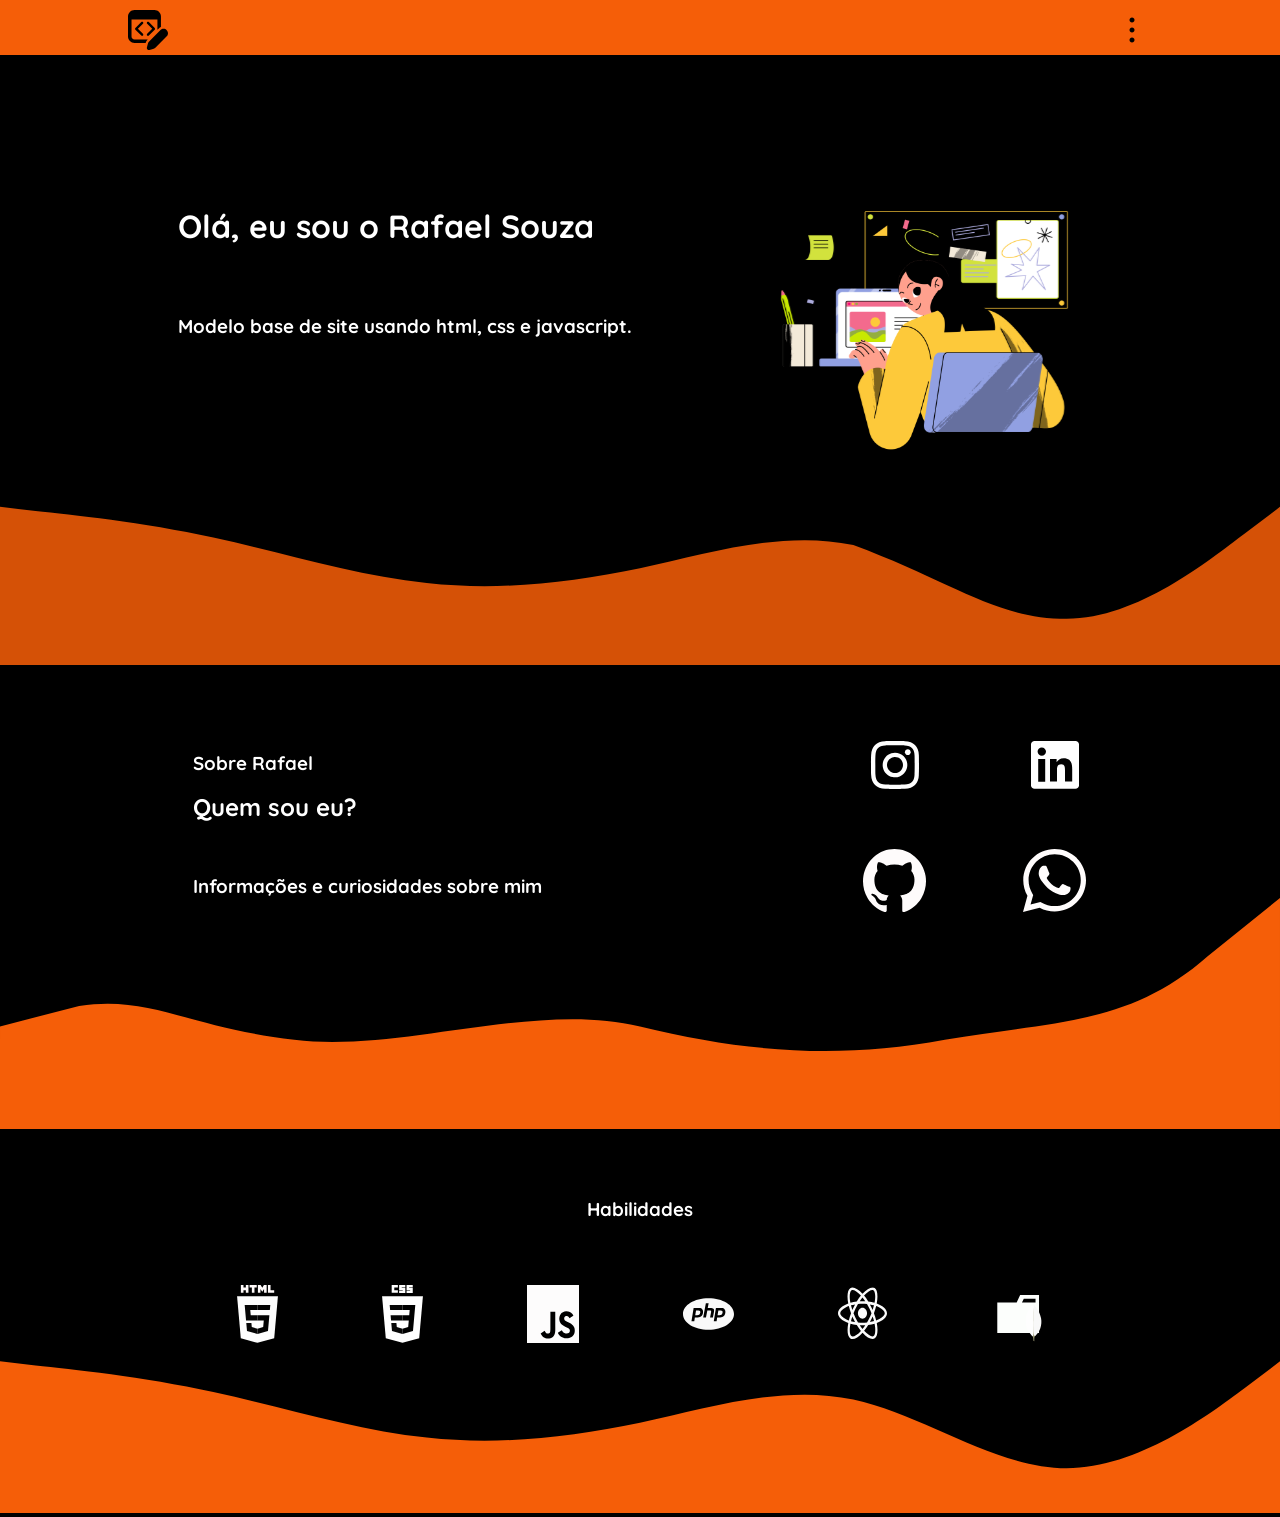
<file: index.html>
<!DOCTYPE html>
<html lang="pt-BR">
<head>
    <meta charset="UTF-8">
    <meta http-equiv="X-UA-Compatible" content="IE=edge">
    <meta name="viewport" content="width=device-width, initial-scale=1.0">
    <title> Rafael Souza</title>
    <link rel="stylesheet" href="style.css">
    
    
</head>
<!--BARRA DE NAVEGAÇÃO-->
<header>
    <style>
        @import url('https://fonts.googleapis.com/css2?family=Quicksand:wght@300;400;500;600;700&display=swap');
        </style>
    <div class="icons">
        <img src="./imgs/devicon.svg" alt="image icon">
        <img src="./imgs/menu.svg" alt="menu icon">
    </div>

</header>
<!--CORPO-->
<body>
    <div id="content">
    <main class="container">
        <div class="texto">
            <h1 class="textmain"> Olá, eu sou o Rafael Souza</h1>
            <p>
                <h3 class="description">Modelo base de site usando html, css e javascript.</h3>
            </p>
            <a href="https://web.whatsapp.com">
                <button class="btn"> Contato</button>
            </a>
        </div>
        <div class="mulher">
            <img src="./imgs/img1.svg" alt="mulher">
        </div>
    </main>
    <img src="./imgs/ONDA1.svg" alt="onda1" class="onda1">
<!--CONTEUDO-->
<div class="about">
    <div class="conteudo">
        <h3 class="sobre">  Sobre Rafael</h3>
        <p>
            <h2 class="textmain"> Quem sou eu?</h2>
        </p>
        <p><h3 class="description1">
            Informações e curiosidades sobre mim
        </h3>
    </p>
    </div>
    <div class="redes">
        <a href="https://www.instagram.com/souza_fael98/" target="blank">
            <img src="./imgs/insta.svg" alt="instagram">
        </a>
        <a href="https://www.linkedin.com/in/souzarafael98/" target="blank">
            <img src="./imgs/linkedin.svg" alt="linkedin">
        </a>
        <a href="https://github.com/Rafael-Souza98" target="blank">
            <img src="./imgs/git.svg" alt="github">
        </a>
        <a href="https://api.whatsapp.com/send?phone=5522998931527" target="blank">
            <img src="./imgs/wpp.svg" alt="whatsapp">
        </a>
    </div>
</div>
<img src="./imgs/onda2.svg" alt="onda2" class="onda2">
<!--SKILLS-->
<h3>
    Habilidades
</h3>
<div class="skills">
    <img src="./imgs/html.svg" alt="html">
    <img src="./imgs/css.svg" alt="css">
    <img src="./imgs/javasc.svg" alt="javascript">
    <img src="./imgs/php.svg" alt="php">
    <img src="./imgs/react.svg" alt="react">
    <img src="./imgs/mongodb.svg" alt="mongodb">
</div>
<img src="./imgs/onda3.svg" alt="onda3" class="onda3">
</div>
</body>
</html>
</file>
<file: style.css>
/*-------BARRA DE NAVEGAÇÃO-------*/

:root{
    --bgcolor:black;
    --textcolor:white;
    --btncolor:#F55E08;
}

*{
    font-family: 'Quicksand', sans-serif;
    margin: 0;
    padding: 0;
    color: var(--textcolor);
}
.texto{
   padding-left: auto;
 
}
.description{
    padding-bottom: 5%;
}
.icons{
    background: solid #F55E08;
    max-width: 80%;
    display: flex;
    justify-content: space-between;
    margin: auto;
    padding-top: 10px;
    padding-bottom: 5px;
}
.icons>img{
    height:40px;
} 
.icons>img>img{
    height: 55px;
}
#content{
    background-color: var(--bgcolor);
}

header{
    background-color: #F55E08;
}
/*---------CORPO----------*/
.container{
    display: flex;
    justify-content: space-around;
    margin:auto;
    max-width: 80%;
    padding-top: 10%;
}
.btn{
    color: var(--bgcolor);
    margin: 0;

    font-size: 17px;
    background-color: var(--btncolor);
    border-radius: 1em;
    border: none;
    padding: 1.5%;
    transition:  background .5s;
    visibility: hidden;

}
.btn:hover{
    background-color: var(--bgcolor);
    color: white;
    border: 1px solid var(--btncolor);
    
}

.onda1, .onda2, .onda3{
    max-width: 1440;
    width: 100%;
    height: 30%;
    margin: 0 auto;
    padding: 0;
    
}
/*---------CONTEUDO----------*/

.about{
display: flex;
justify-content: space-around;
margin-top: 5%;
max-width: 95%;
margin: auto;
margin-top: 5%;

}
.sobre{
   text-align: left;
}
.redes{ 
display: grid ;
grid-template-columns: 2.5fr 1fr;
grid-template-rows: 70%;
transition: transform 2s;
}
.redes>a:hover{
    animation: anima .6s ease-out;
    animation-iteration-count: initial;
    animation-direction: inherit;
}

.textmain{
    padding-top: 5%;
    padding-bottom: 10%;;
    text-align: left;
}
/*---------SKILLS-------------*/
h3{
    text-align: center;
    padding-top: 5%;
}
.skills{
    display: flex;
    justify-content: space-between;
    padding-top: 5%;
    height: 6.5vh;
    max-width: 63%;
    margin: auto;
    
}
.skills>img:hover{
    animation: anima .6s ease-out;
    animation-iteration-count: initial;
    animation-direction: unset;
}
.onda3{
    max-height: 170px;
    height: 100%;
    border: 0;
}

/* LAYOUT RESPONSIVO 460PX*/
@media(max-width: 460px) {

    .icons{
        width: 75%;
        margin: auto;
    }
    .icons>img{
        height: 5vh;
    } 
    .icons>img>img{
        height: 5vh;
        
    }
    
    .description1{
        padding-bottom: 15%;
        max-width: 100%;
        margin: auto;
        font-size: 1.1em;
    }
    .container, .conteudo, .sobre{
        width: 100%;
        display: flex;
        flex-direction: column;
        font-size:1em; 
        }
    
        .texto, .textmain, .btn{
            text-align: center;
        }
        .btn:hover{
         background-color: var(--bgcolor);
         color:var(--textcolor);
         border:none;
         width: 40%;
         height: 40%;
        }
        .mulher{
            display: flex;
            justify-content: center;
            
        }
        .about, .conteudo{
           display: flex;
           flex-direction: column;
           
        }
        .sobre{
            text-align: center;
            font-size: 100%;
        }
        
        .skills{
        max-width: 100%;
        justify-content: space-evenly;
        height: vh;
        } 
        .onda3{
            max-height: 11vh;
        }
    
        .mulher{
            display: flex;
            justify-content: center;
        }
        .mulher>img{
            height: 35vh;
        }
        .btn{
            font-size: 100%;
            font-style:normal;
        }
    
        .redes{
            display: flex;
            justify-content: space-between;
            height:
        }
        .redes > img{
            height: 10%;
        }
    
        .onda3{
            height: 100%;
            padding-top: 10;
            
        }
        }
 }

        
    @media(max-width: 760px){
        .container, .about{
            width: 80%;
            margin: auto;
            display: flex;
            flex-direction: column;
            justify-content: center;
        }
        .textmain, .texto{
            text-align: center;
        }
        .mulher{
            max-width: 70%;
            margin: auto;
        }
        .sobre{
            text-align: center;
        }
        .redes{
            height: 30%;
        }
        .skills{
            height: 50%;
            margin: auto;
            
    
            
        }


    }
    
    @keyframes anima{
        0%{
            transform: scale(1);
        }
        100%{
            transform: scale(1.3);
        }
    }
</file>
